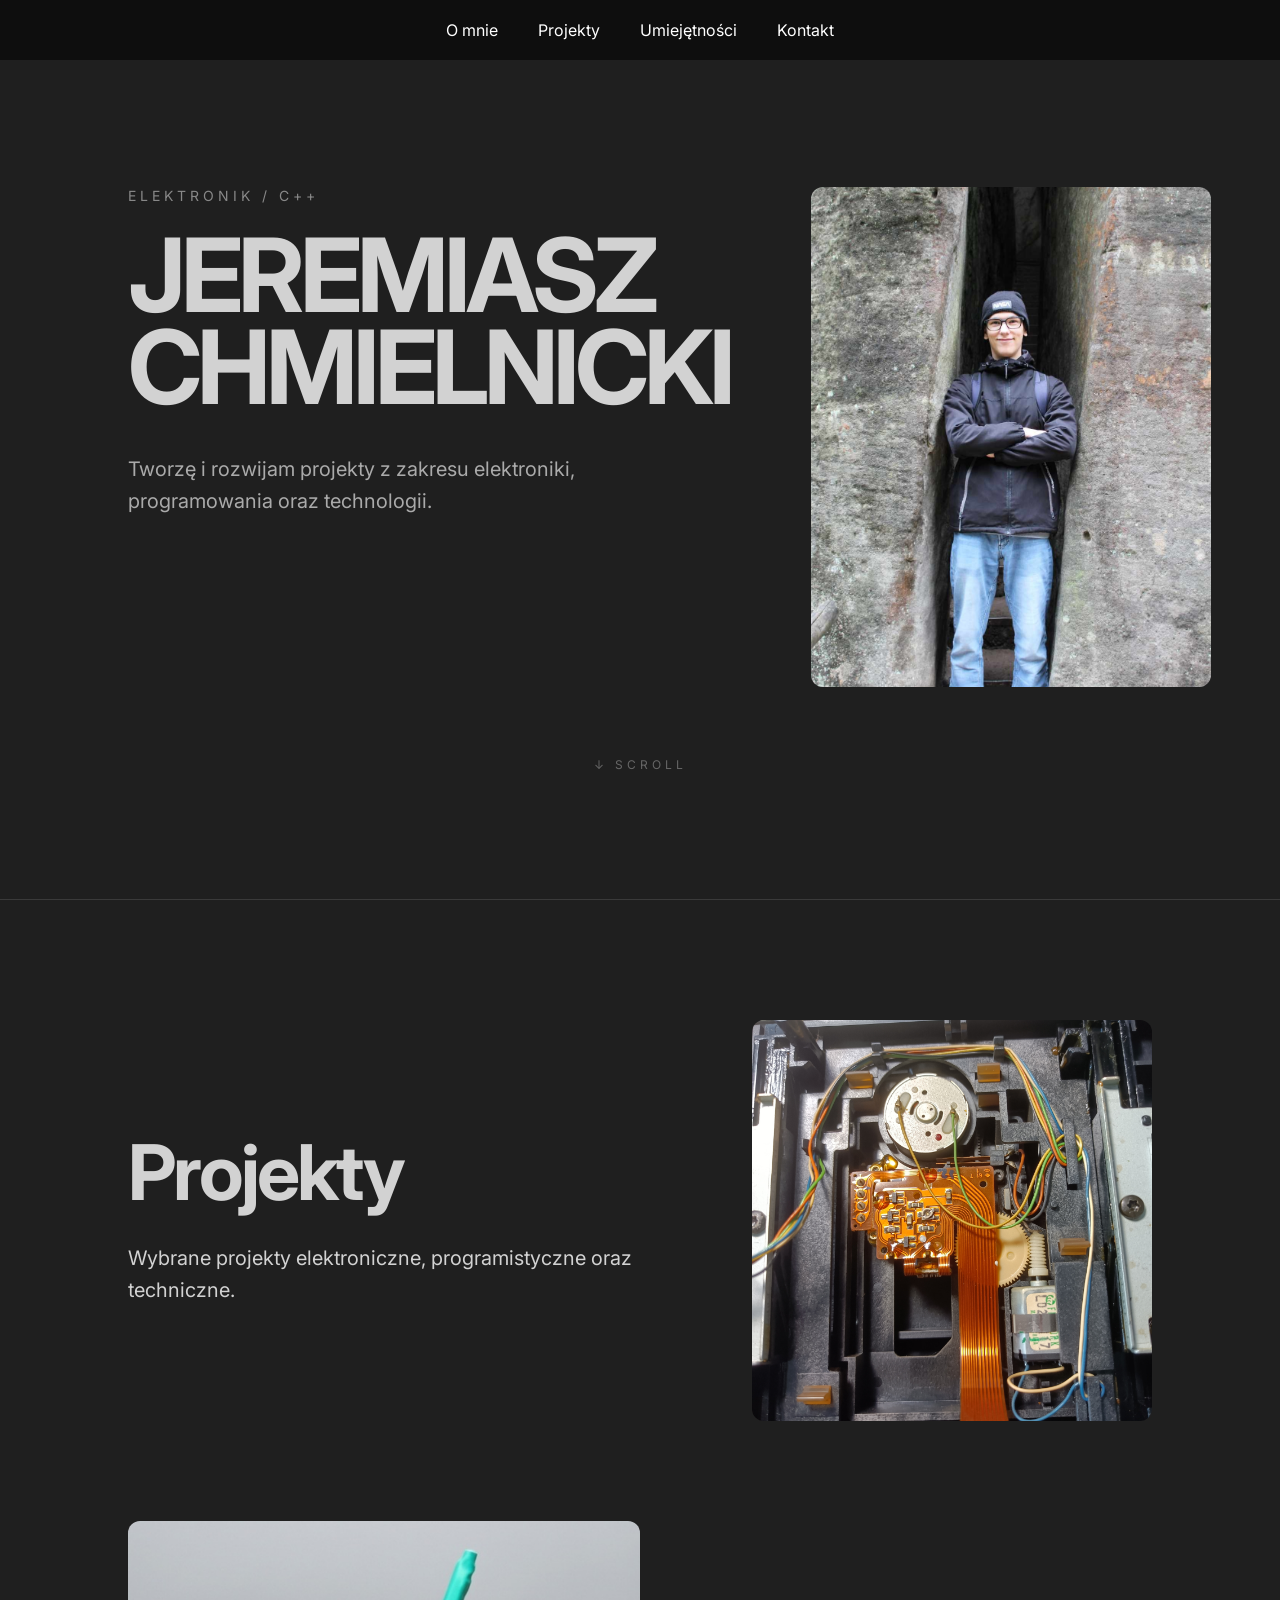
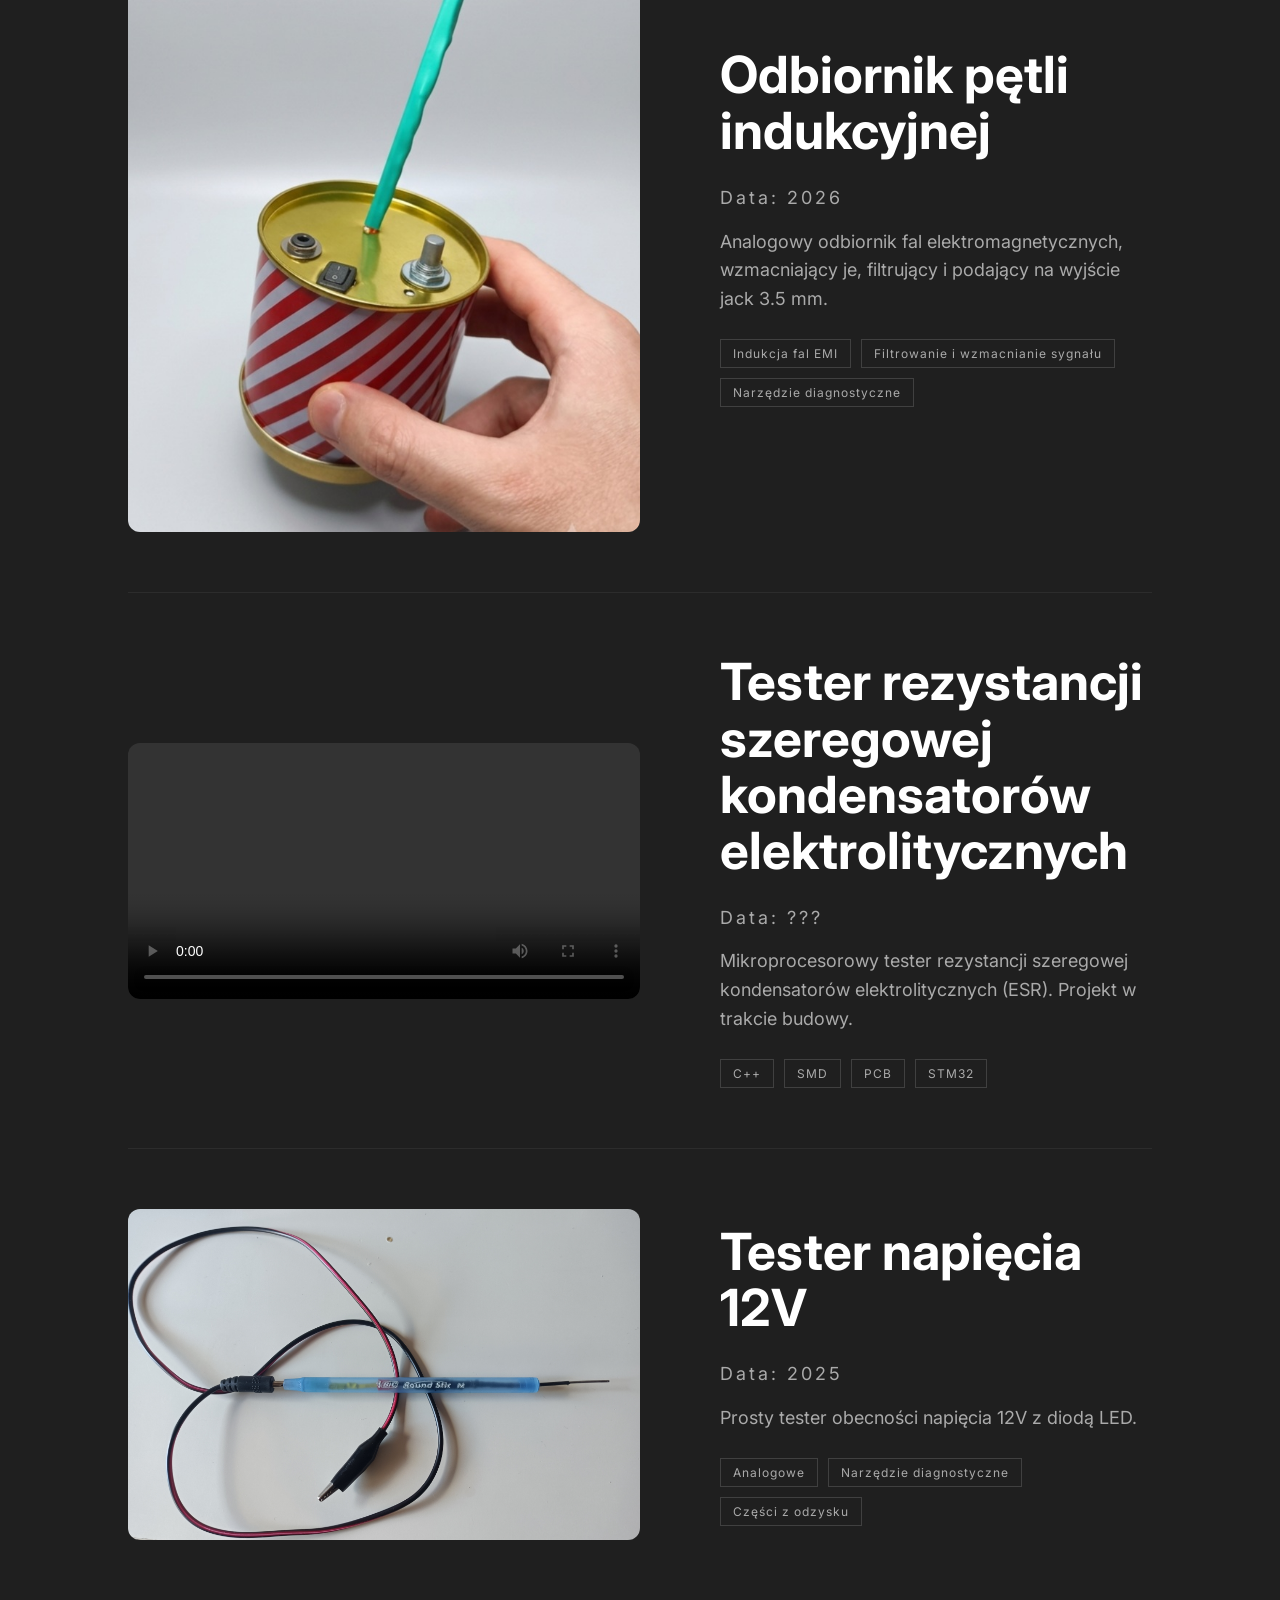
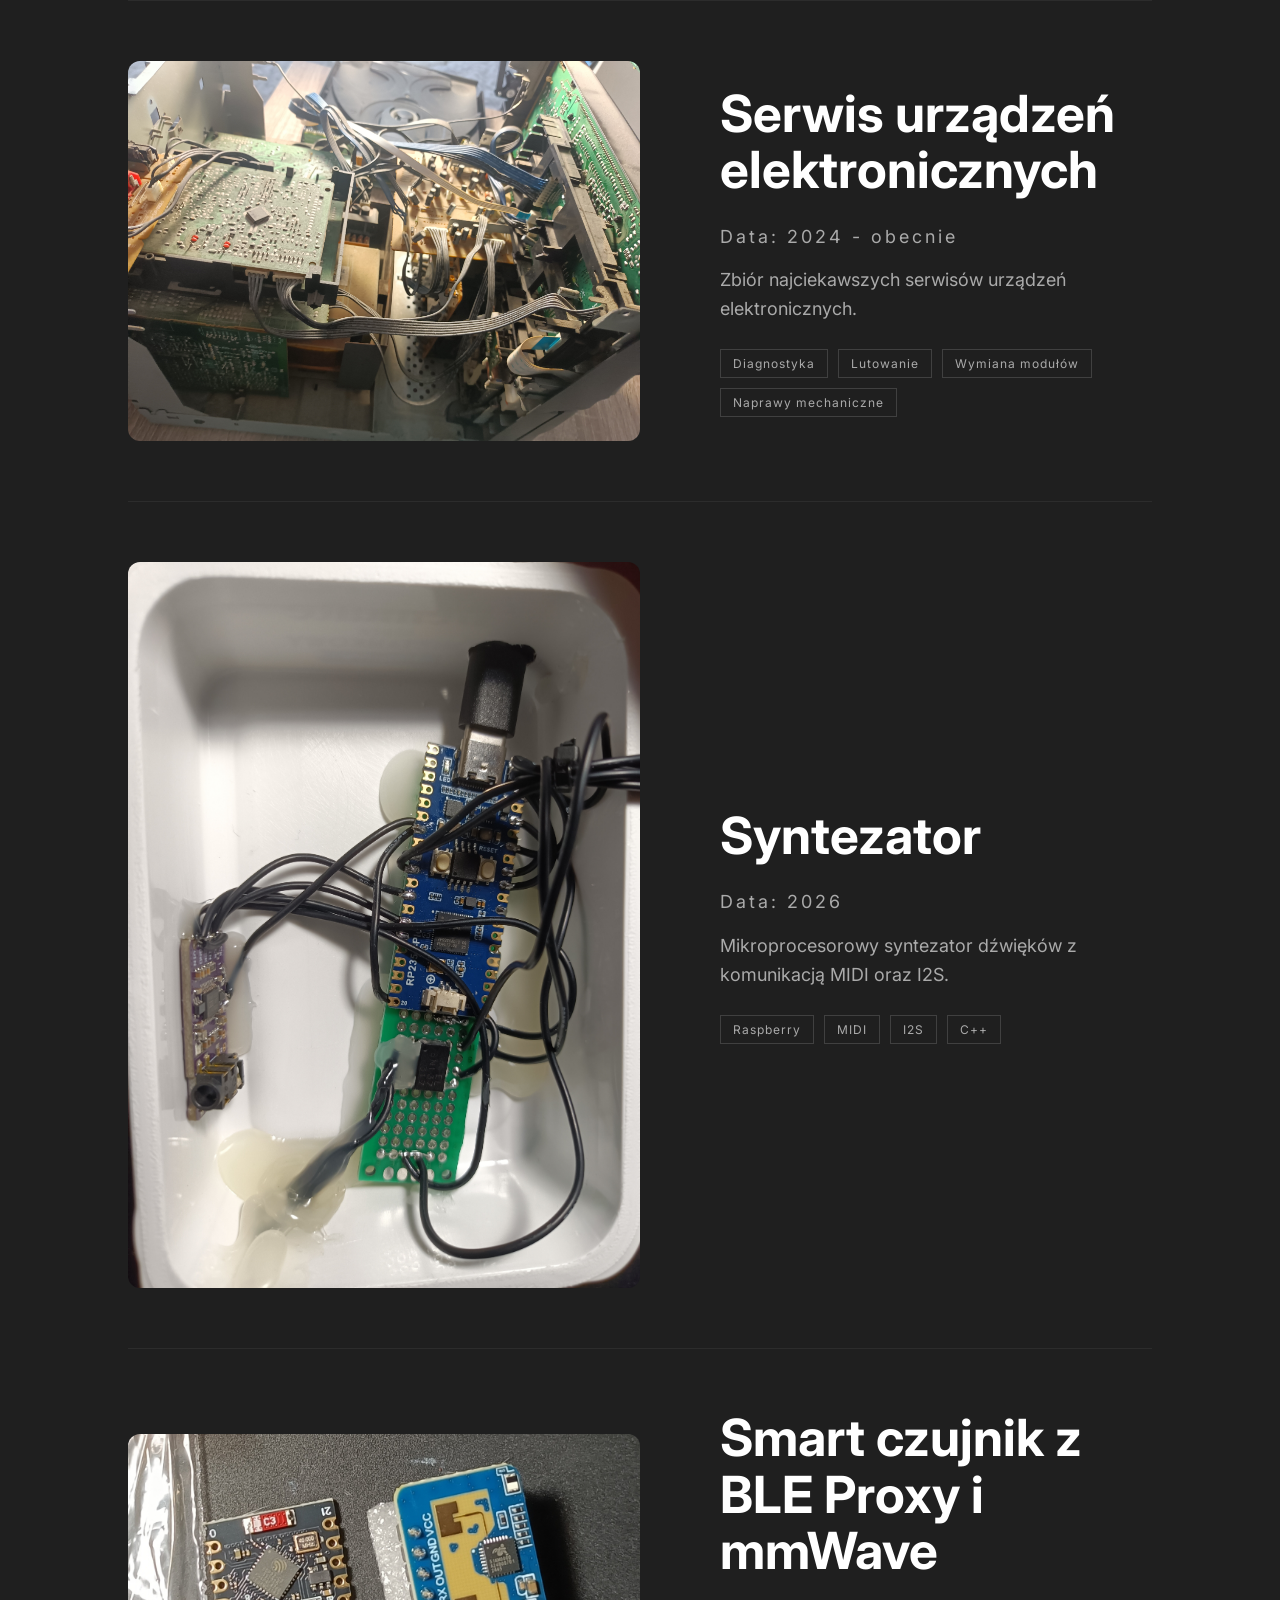
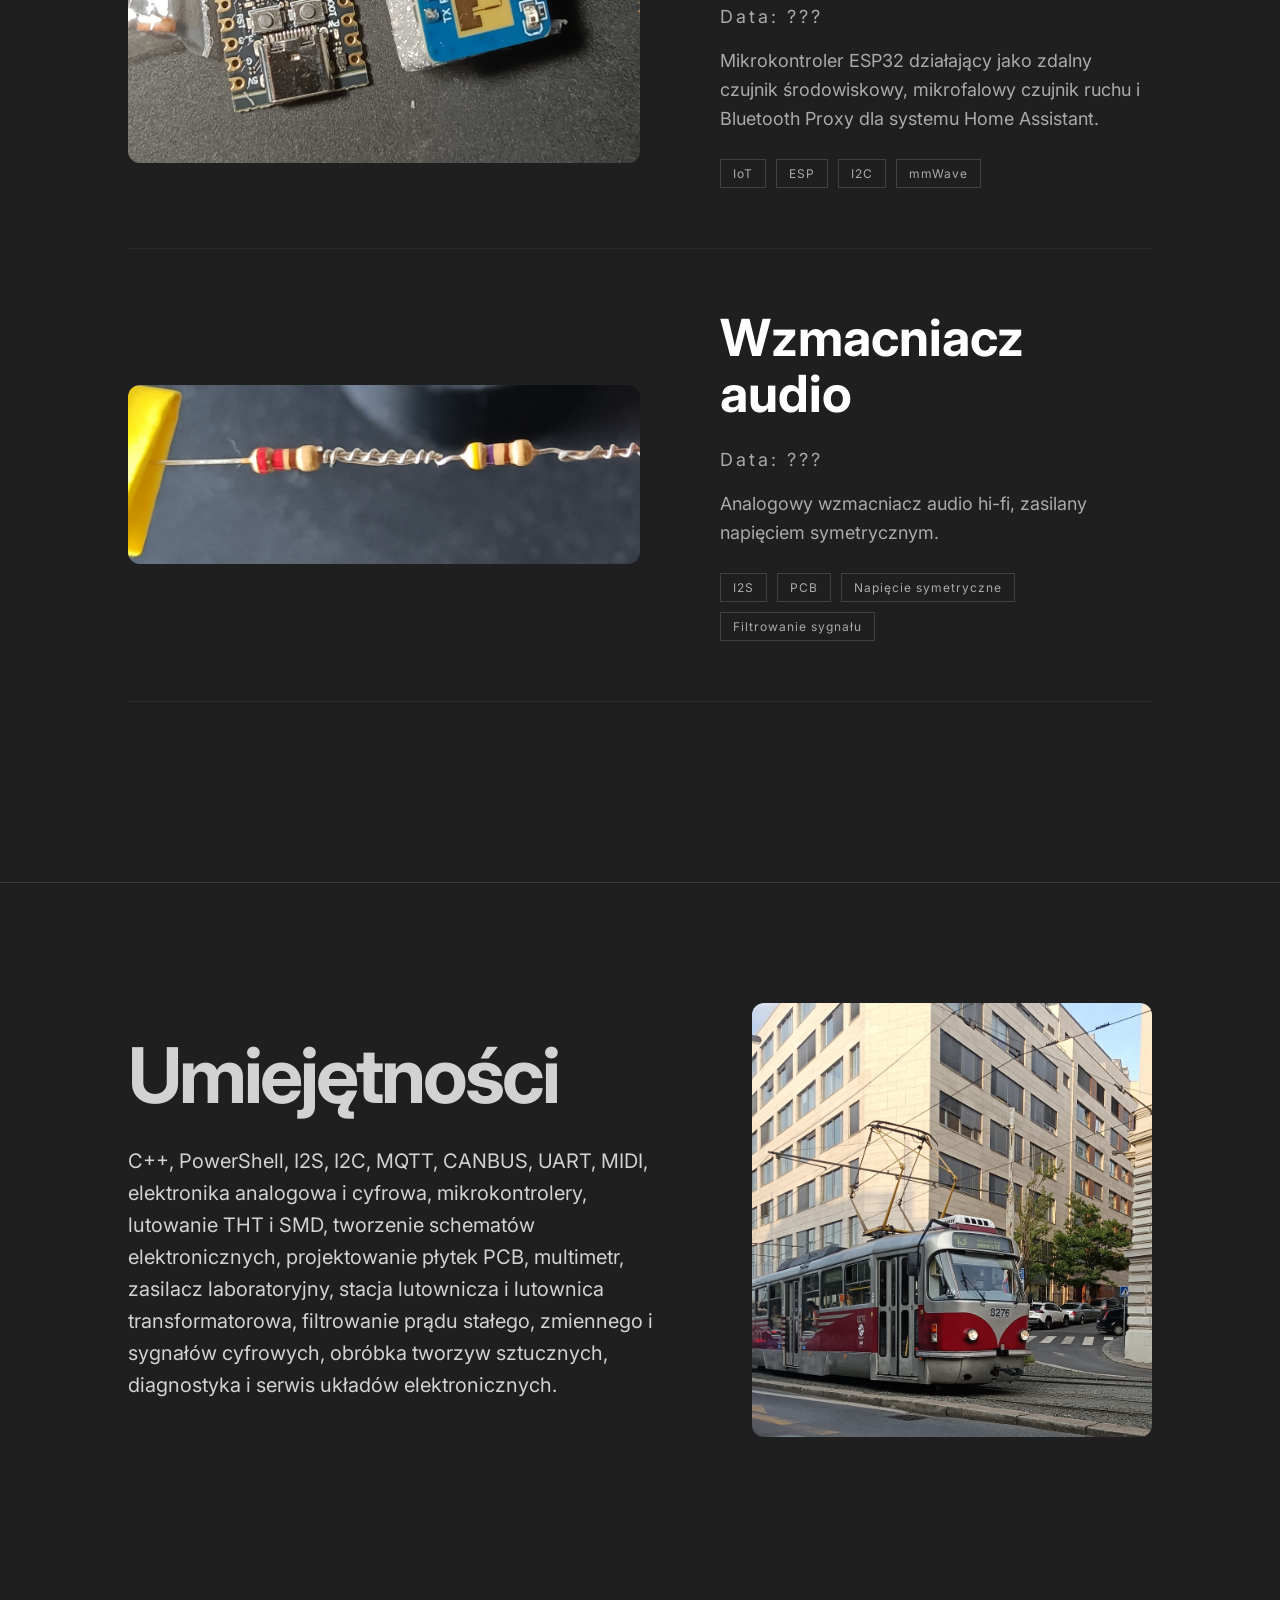
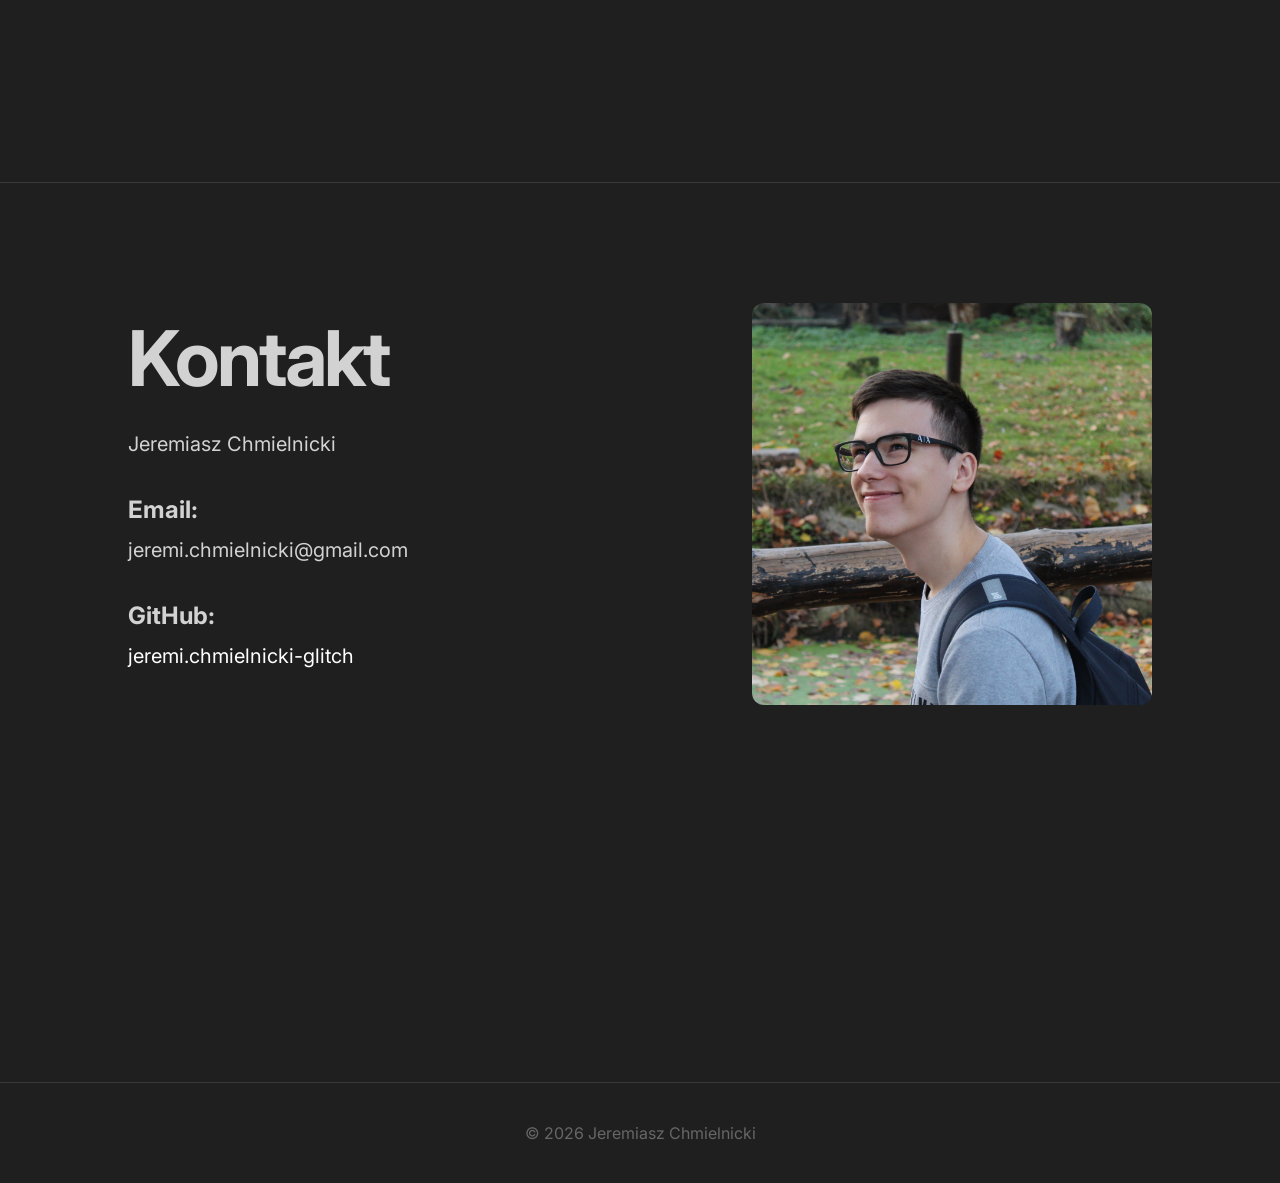
<file: index.html>
<!DOCTYPE html>

<html lang="pl">

<head>

    <meta charset="UTF-8">

    <meta name="viewport" content="width=device-width, initial-scale=1.0">

    <title>Jeremiasz Chmielnicki</title>

    <link rel="stylesheet" href="style.css">

    <link rel="icon" href="images/favicon.svg" type="image/svg+xml">

    <link rel="preconnect" href="https://fonts.googleapis.com">
    <link rel="preconnect" href="https://fonts.gstatic.com" crossorigin>
    <link 
        href="https://fonts.googleapis.com/css2?family=Inter:wght@100..900&display=swap" 
        rel="stylesheet"
    >

</head>


<body>

    <!-- ==================== MENU ==================== -->

    <nav>

        <a href="#o-mnie">O mnie</a>

        <a href="#projekty">Projekty</a>

        <a href="#umiejetnosci">Umiejętności</a>

        <a href="#kontakt">Kontakt</a>

    </nav>


    <!-- ==================== O MNIE ==================== -->

    <section id="o-mnie">

        <div class="hero-content">

            <div class="hero-text">

                <p class="hero-subtitle">
                    ELEKTRONIK / C++
                </p>

                <h1>
                    JEREMIASZ<br>
                    CHMIELNICKI
                </h1>

                <p class="hero-description">
                    Tworzę i rozwijam projekty z zakresu
                    elektroniki, programowania oraz technologii.
                </p>

            </div>


            <div class="hero-image">

                <img
                    src="images/o_mnie.jpg"
                    alt="Zdjęcie mnie"
                >

            </div>

        </div>


        <p class="scroll-indicator">
            ↓ SCROLL
        </p>

    </section>


    <!-- ==================== PROJEKTY ==================== -->

    <section id="projekty">

        <div class="section-content">

            <div class="section-text">

                <h1>Projekty</h1>

                <p>
                    Wybrane projekty elektroniczne,
                    programistyczne oraz techniczne.
                </p>

            </div>


            <div class="section-image">

                <img
                    src="images/projekty.jpg"
                    alt="Moje projekty"
                >

            </div>

        </div>


        <div class="projects-list">


            <!-- ===== PROJEKT 1 ===== -->

            <article class="project">

                <div class="project-content">

                    <div class="project-media">

                        <a href="projekty/odbiornik_petli_indukcyjnej/odbiornik.html">

                            <img
                                src="images/projekty/odbiornik_petli_indukcyjnej.jpg"
                                alt="Odbiornik pętli indukcyjnej"
                            >

                        </a>

                    </div>


                    <div class="project-info">

                        <h2>

                            <a href="projekty/odbiornik_petli_indukcyjnej/odbiornik.html">
                                Odbiornik pętli indukcyjnej
                            </a>

                        </h2>


                        <p class="project-date">
                            Data: 2026
                        </p>


                        <p>
                            Analogowy odbiornik fal elektromagnetycznych,
                            wzmacniający je, filtrujący i podający na wyjście
                            jack 3.5 mm.
                        </p>


                        <div class="project-tags">

                            <span>Indukcja fal EMI</span>
                            <span>Filtrowanie i wzmacnianie sygnału</span>
                            <span>Narzędzie diagnostyczne</span>

                        </div>

                    </div>

                </div>

            </article>


            <!-- ===== PROJEKT 2 ===== -->

            <article class="project">

                <div class="project-content">

                    <div class="project-media">

                        <a href="projekty/tester_esr/tester.html">

                            <video controls>
                                <source
                                    src="images/projekty/tester_esr.mp4"
                                    alt="Tester ESR"
                                >
                            </video>

                        </a>

                    </div>


                    <div class="project-info">

                        <h2>

                            <a href="projekty/tester_esr/tester.html">
                                Tester rezystancji szeregowej kondensatorów elektrolitycznych
                            </a>

                        </h2>


                        <p class="project-date">
                            Data: ???
                        </p>


                        <p>
                            Mikroprocesorowy tester rezystancji szeregowej
                            kondensatorów elektrolitycznych (ESR).
                            Projekt w trakcie budowy.
                        </p>


                        <div class="project-tags">

                            <span>C++</span>
                            <span>SMD</span>
                            <span>PCB</span>
                            <span>STM32</span>

                        </div>

                    </div>

                </div>

            </article>


            <!-- ===== PROJEKT 3 ===== -->

            <article class="project">

                <div class="project-content">

                    <div class="project-media">

                        <a href="projekty/tester_12v/tester.html">

                            <img
                                src="images/projekty/tester_12v.jpg"
                                alt="Tester napięcia 12V"
                            >

                        </a>

                    </div>


                    <div class="project-info">

                        <h2>

                            <a href="projekty/tester_12v/tester.html">
                                Tester napięcia 12V
                            </a>

                        </h2>


                        <p class="project-date">
                            Data: 2025
                        </p>


                        <p>
                            Prosty tester obecności napięcia 12V
                            z diodą LED.
                        </p>


                        <div class="project-tags">

                            <span>Analogowe</span>
                            <span>Narzędzie diagnostyczne</span>
                            <span>Części z odzysku</span>

                        </div>

                    </div>

                </div>

            </article>


            <!-- ===== PROJEKT 4 ===== -->

            <article class="project">

                <div class="project-content">

                    <div class="project-media">

                        <a href="projekty/serwisy/serwisy.html">

                            <img
                                src="images/projekty/serwisy.jpg"
                                alt="Serwisy urządzeń elektronicznych"
                            >

                        </a>

                    </div>


                    <div class="project-info">

                        <h2>

                            <a href="projekty/serwisy/serwisy.html">
                                Serwis urządzeń elektronicznych
                            </a>

                        </h2>


                        <p class="project-date">
                            Data: 2024 - obecnie
                        </p>


                        <p>
                            Zbiór najciekawszych serwisów
                            urządzeń elektronicznych.
                        </p>


                        <div class="project-tags">

                            <span>Diagnostyka</span>
                            <span>Lutowanie</span>
                            <span>Wymiana modułów</span>
                            <span>Naprawy mechaniczne</span>

                        </div>

                    </div>

                </div>

            </article>


            <!-- ===== PROJEKT 5 ===== -->

            <article class="project">

                <div class="project-content">

                    <div class="project-media">

                        <a href="projekty/syntezator/syntezator.html">

                            <img
                                src="images/projekty/syntezator.jpg"
                                alt="Syntezator"
                            >

                        </a>

                    </div>


                    <div class="project-info">

                        <h2>

                            <a href="projekty/syntezator/syntezator.html">
                                Syntezator
                            </a>

                        </h2>


                        <p class="project-date">
                            Data: 2026
                        </p>


                        <p>
                            Mikroprocesorowy syntezator dźwięków
                            z komunikacją MIDI oraz I2S.
                        </p>


                        <div class="project-tags">

                            <span>Raspberry</span>
                            <span>MIDI</span>
                            <span>I2S</span>
                            <span>C++</span>

                        </div>

                    </div>

                </div>

            </article>


            <!-- ===== PROJEKT 6 ===== -->

            <article class="project">

                <div class="project-content">

                    <div class="project-media">

                        <a href="projekty/esp_haos/esp.html">

                            <img
                                src="images/projekty/esp_haos.jpg"
                                alt="Smart czujnik ESP32"
                            >

                        </a>

                    </div>


                    <div class="project-info">

                        <h2>

                            <a href="projekty/esp_haos/esp.html">
                                Smart czujnik z BLE Proxy i mmWave
                            </a>

                        </h2>


                        <p class="project-date">
                            Data: ???
                        </p>


                        <p>
                            Mikrokontroler ESP32 działający jako zdalny
                            czujnik środowiskowy, mikrofalowy czujnik ruchu
                            i Bluetooth Proxy dla systemu Home Assistant.
                        </p>


                        <div class="project-tags">

                            <span>IoT</span>
                            <span>ESP</span>
                            <span>I2C</span>
                            <span>mmWave</span>

                        </div>

                    </div>

                </div>

            </article>


            <!-- ===== PROJEKT 7 ===== -->

            <article class="project">

                <div class="project-content">

                    <div class="project-media">

                        <a href="projekty/wzmacniacz_audio/wzmacniacz.html">

                            <img
                                src="images/projekty/wzmacniacz_audio.jpg"
                                alt="Wzmacniacz audio"
                            >

                        </a>

                    </div>


                    <div class="project-info">

                        <h2>

                            <a href="projekty/wzmacniacz_audio/wzmacniacz.html">
                                Wzmacniacz audio
                            </a>

                        </h2>


                        <p class="project-date">
                            Data: ???
                        </p>


                        <p>
                            Analogowy wzmacniacz audio hi-fi,
                            zasilany napięciem symetrycznym.
                        </p>


                        <div class="project-tags">

                            <span>I2S</span>
                            <span>PCB</span>
                            <span>Napięcie symetryczne</span>
                            <span>Filtrowanie sygnału</span>

                        </div>

                    </div>

                </div>

            </article>


        </div>

    </section>


    <!-- ==================== UMIEJĘTNOŚCI ==================== -->

    <section id="umiejetnosci">

        <div class="section-content">

            <div class="section-text">

                <h1>Umiejętności</h1>

                <p>
                    C++, PowerShell, I2S, I2C, MQTT, CANBUS, UART, MIDI,
                    elektronika analogowa i cyfrowa, mikrokontrolery,
                    lutowanie THT i SMD, tworzenie schematów elektronicznych,
                    projektowanie płytek PCB, multimetr,
                    zasilacz laboratoryjny, stacja lutownicza i lutownica
                    transformatorowa, filtrowanie prądu stałego, zmiennego
                    i sygnałów cyfrowych, obróbka tworzyw sztucznych,
                    diagnostyka i serwis układów elektronicznych.
                </p>

            </div>


            <div class="section-image">

                <img
                    src="images/umiejetnosci.jpg"
                    alt="Zdjęcie przedstawiające elektronikę i programowanie"
                >

            </div>

        </div>

    </section>


    <!-- ==================== KONTAKT ==================== -->

    <section id="kontakt">

        <div class="section-content">

            <div class="section-text">

                <h1>Kontakt</h1>

                <p>
                    Jeremiasz Chmielnicki
                </p>


                <h2>
                    Email:
                </h2>

                <p>
                    jeremi.chmielnicki@gmail.com
                </p>


                <h2>
                    GitHub:
                </h2>

                <p>

                    <a href="https://github.com/jeremichmielnicki-glitch">
                        jeremi.chmielnicki-glitch
                    </a>

                </p>

            </div>


            <div class="section-image">

                <img
                    src="images/kontakt.jpg"
                    alt="Zdjęcie do sekcji kontakt"
                >

            </div>

        </div>

    </section>


    <!-- ==================== STOPKA ==================== -->

    <footer>

        <p>
            © 2026 Jeremiasz Chmielnicki
        </p>

    </footer>


</body>

</html>
</file>
<file: style.css>
/* ==================== RESET ==================== */

* {
    box-sizing: border-box;
    margin: 0;
    padding: 0;
}


/* ==================== CAŁA STRONA ==================== */

html {
    scroll-behavior: smooth;
}

body {
    background-color: #1f1f1f;
    color: #d2d2d2;
    font-family: "Inter", sans-serif;
}


/* ==================== MENU ==================== */

nav {
    position: fixed;
    top: 0;
    left: 0;

    width: 100%;

    display: flex;
    justify-content: center;
    align-items: center;

    gap: 40px;

    padding: 20px;

    background-color: rgba(10, 10, 10, 0.8);

    z-index: 1000;
}


/* ==================== LINKI ==================== */

a {
    color: white;
    text-decoration: none;
}


/* ==================== SEKCJE ==================== */

section {
    min-height: 100vh;
    padding: 120px 10%;
    border-bottom: 1px solid rgba(255, 255, 255, 0.12);
}


/* ==================== ZDJĘCIA ==================== */

img,
video {
    max-width: 100%;
    height: auto;
    border-radius: 12px;
}


/* ================================================== */
/* ==================== HERO ======================== */
/* ================================================== */

#o-mnie {
    min-height: 100vh;

    display: flex;
    flex-direction: column;
    justify-content: center;

    padding: 120px 10% 60px;
}


/* ==================== GŁÓWNY KONTENER HERO ======= */

.hero-content {
    display: flex;

    align-items: flex-start;
    justify-content: space-between;

    gap: 80px;

    width: 100%;
    max-width: 1400px;
    margin: 0 auto;
}


/* ==================== TEKST HERO ================= */

.hero-text {
    flex: 1;
}


.hero-subtitle {
    margin-bottom: 25px;

    font-size: 14px;
    letter-spacing: 4px;

    color: #888;
}


.hero-text h1 {
    font-size: clamp(60px, 8vw, 130px);
    line-height: 0.9;

    letter-spacing: -5px;

    margin-bottom: 40px;
}


.hero-description {
    max-width: 550px;

    font-size: 20px;
    line-height: 1.6;

    color: #aaa;
}


/* ==================== ZDJĘCIE HERO =============== */

.hero-image {
    flex: 0 0 400px;
}


.hero-image img {
    display: block;

    width: 100%;
    height: auto;

    object-fit: cover;
}


/* ==================== SCROLL ===================== */

.scroll-indicator {
    margin-top: 70px;

    text-align: center;

    font-size: 12px;
    letter-spacing: 4px;

    color: #666;
}


/* ================================================== */
/* ==================== ZWYKŁE SEKCJE ============== */
/* ================================================== */

/*
    Struktura:

    section
        └── section-content
            ├── section-text
            └── section-image
*/

.section-content {
    display: flex;

    align-items: center;
    justify-content: space-between;

    gap: 80px;

    width: 100%;
    max-width: 1400px;

    margin: 0 auto;
}


/* ==================== TEKST SEKCJI =============== */

.section-text {
    flex: 1;
}


.section-text h1 {
    margin-bottom: 30px;

    font-size: clamp(50px, 6vw, 90px);
    line-height: 1;

    letter-spacing: -3px;
}


.section-text p {
    max-width: 600px;

    font-size: 20px;
    line-height: 1.6;
}


/* ==================== ZDJĘCIE SEKCJI ============= */

.section-image {
    flex: 0 0 400px;
}


.section-image img {
    display: block;

    width: 100%;
    height: auto;

    object-fit: cover;
}


/* ================================================== */
/* ==================== PROJEKTY =================== */
/* ================================================== */

/*
    Struktura:

    projects-list
        ├── project
        │   └── project-content
        │       ├── project-media
        │       └── project-info
        │
        ├── project
        └── ...
*/

.projects-list {
    display: flex;

    flex-direction: column;

    gap: 0px;

    width: 100%;
    max-width: 1400px;

    margin: 100px auto 0;
}


/* ==================== ZAWARTOŚĆ PROJEKTU ========= */

.project-content {
    display: flex;

    align-items: center;
    justify-content: space-between;

    gap: 80px;
}


/* ==================== MEDIA PROJEKTU ============= */

.project-media {
    flex: 0 0 50%;
}


/* Obraz i film */

.project-media img,
.project-media video {
    display: block;

    width: 100%;
    height: auto;
}


/* ==================== INFORMACJE PROJEKTU ======== */

.project-info {
    flex: 1;
}


.project-info h2 {
    margin-bottom: 25px;

    font-size: clamp(30px, 4vw, 60px);
    line-height: 1.1;
}


.project-info p {
    margin-bottom: 15px;

    font-size: 18px;
    line-height: 1.6;

    color: #aaa;
}


.project-date {
    font-size: 12px;
    letter-spacing: 3px;
    color: #777;
}


.project-tags {
    display: flex;
    flex-wrap: wrap;
    gap: 10px;

    margin-top: 25px;
}


.project-tags span {
    padding: 6px 12px;

    border: 1px solid rgba(255, 255, 255, 0.15);

    font-size: 12px;
    letter-spacing: 1px;

    color: #aaa;
}


/* ==================== SEPARATORY PROJEKTÓW ==================== */

.project {
    position: relative;
    width: 100%;
    padding-bottom: 60px;
}


.project::after {
    content: "";

    display: block;

    width: 100%;
    height: 1px;

    margin: 60px auto 0;

    background-color: rgba(255, 255, 255, 0.06);
}


/* ================================================== */
/* ==================== UMIEJĘTNOŚCI ============== */
/* ================================================== */

.skills-content {
    width: 100%;
    max-width: 1400px;

    margin: 80px auto 0;
}


.skills-content p {
    max-width: 1100px;

    font-size: 20px;
    line-height: 1.8;
}


/* ================================================== */
/* ==================== KONTAKT ==================== */
/* ================================================== */

#kontakt .section-text h2 {
    margin-top: 35px;
    margin-bottom: 10px;

    font-size: 24px;
}


#kontakt .section-text p {
    margin-bottom: 15px;
}


/* ================================================== */
/* ==================== STOPKA ===================== */
/* ================================================== */

footer {
    padding: 40px 10%;

    text-align: center;

    color: #666;
}

/* ================================================== */
/* ==================== TELEFON ==================== */
/* ================================================== */

@media (max-width: 768px) {

    /* ==================== MENU ==================== */

    nav {
        gap: 15px;
        padding: 15px 10px;
    }

    nav a {
        font-size: 12px;
    }


    /* ==================== SEKCJE ================= */

    section {
        padding: 100px 20px;
    }


    /* ==================== HERO =================== */

    #o-mnie {
        padding: 100px 20px 50px;
    }

    .hero-content {
        flex-direction: column;
        align-items: flex-start;
    }

    .hero-text h1 {
        font-size: clamp(50px, 12vw, 80px);
        letter-spacing: -3px;
    }

    .hero-description {
        font-size: 17px;
    }

    .hero-image {
        flex: none;
        width: 100%;
        max-width: 400px;
    }


    /* ==================== ZWYKŁE SEKCJE ======== */

    .section-content {
        flex-direction: column;
        align-items: flex-start;
    }

    .section-text h1 {
        font-size: clamp(45px, 11vw, 70px);
    }

    .section-image {
        flex: none;
        width: 100%;
        max-width: 400px;
    }


    /* ==================== PROJEKTY ============== */

    .project-content {
        flex-direction: column-reverse;
        align-items: stretch;
    }

    .project-media {
        flex: none;
        width: 100%;
    }

    .project-info h2 {
        font-size: 30px;
    }

}
</file>
